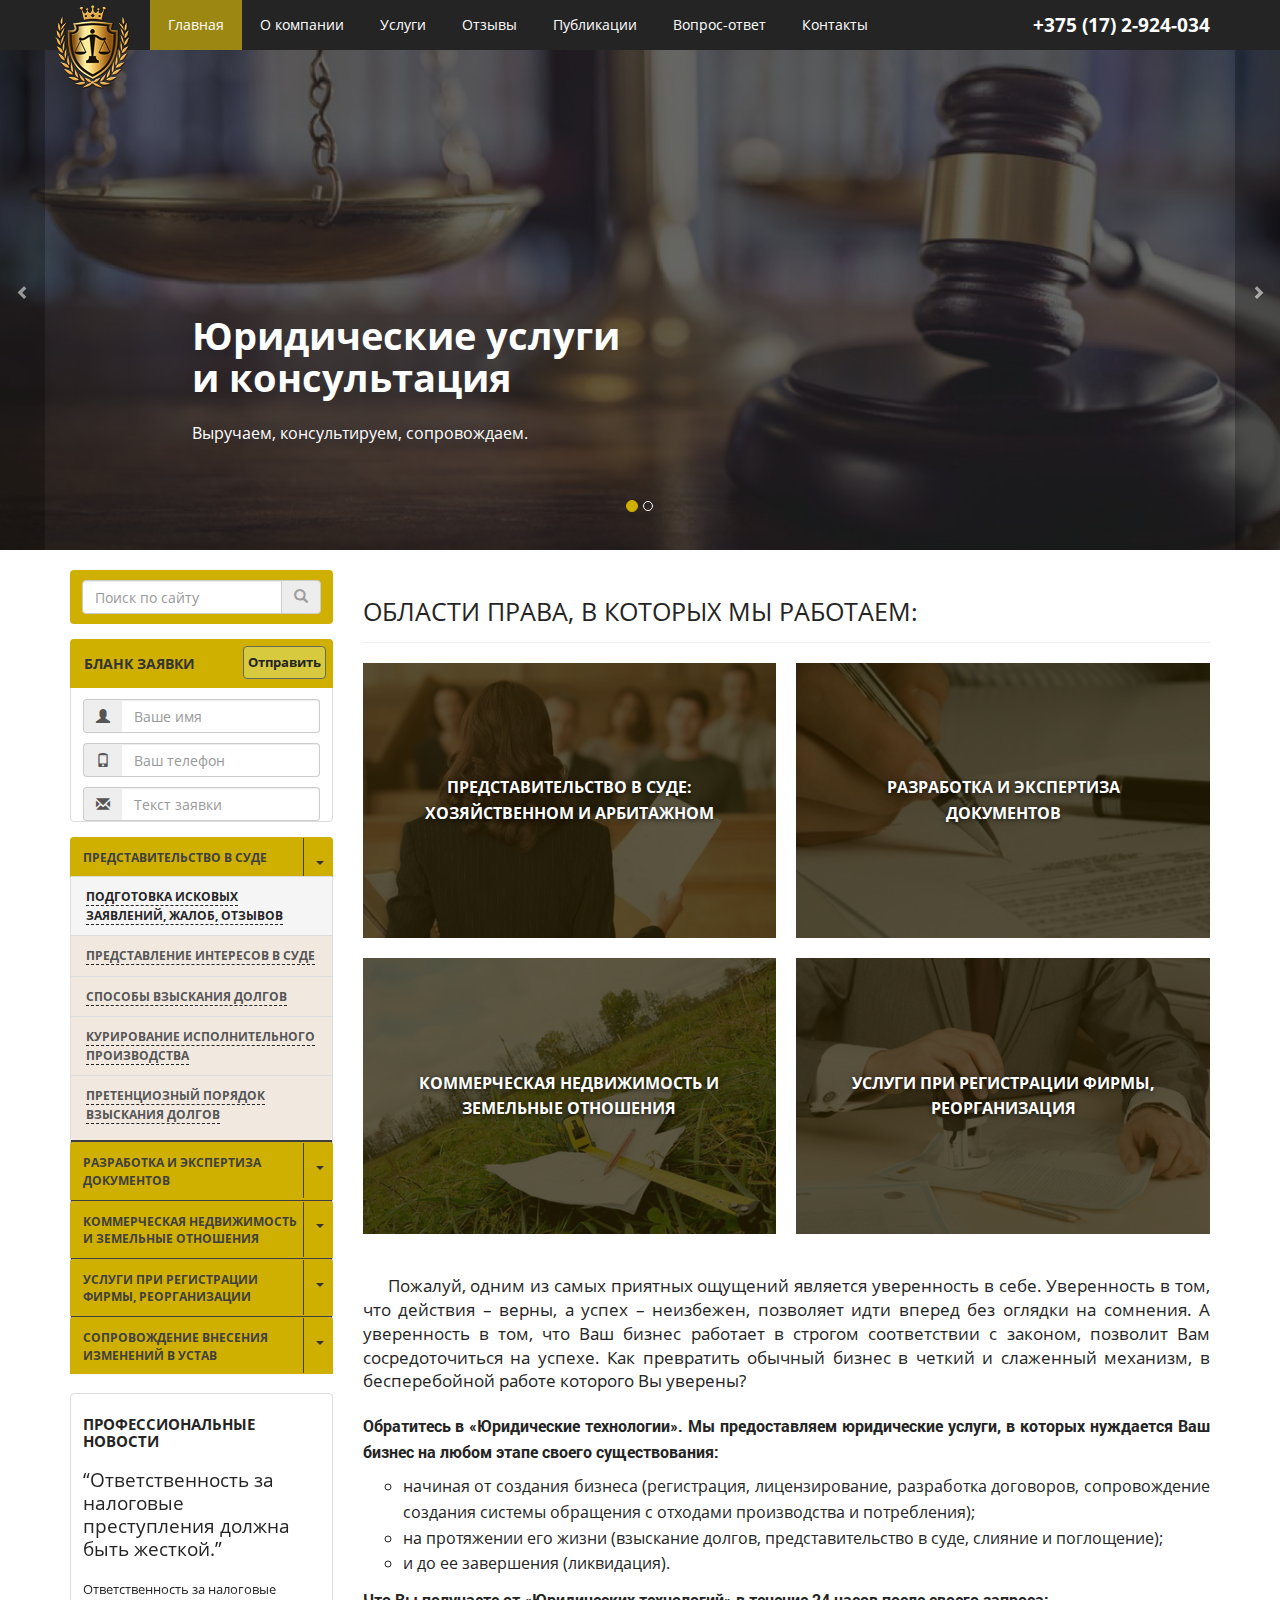
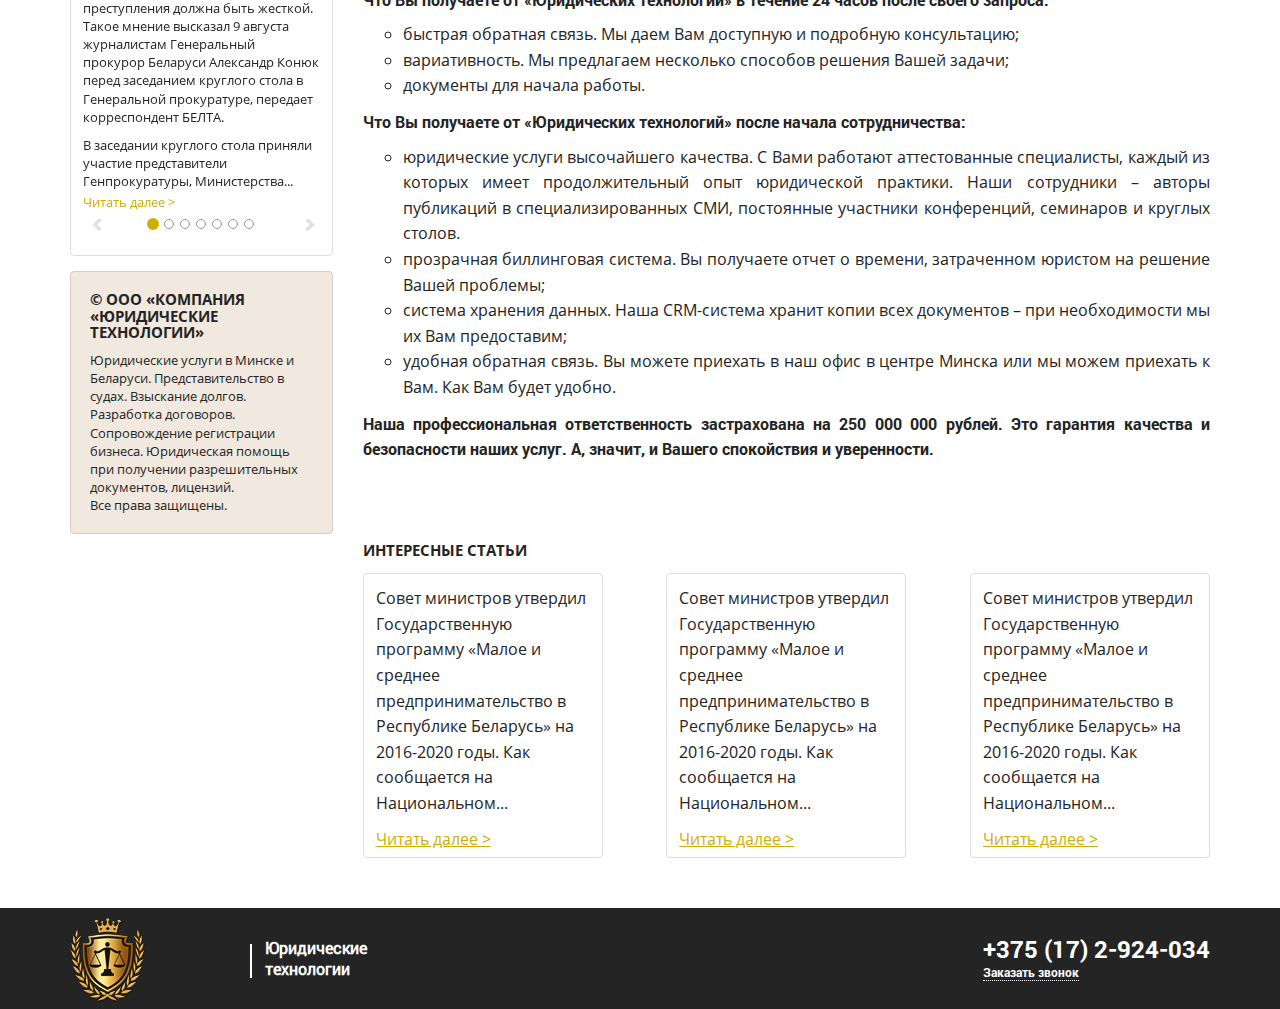
<file: index.html>
<!DOCTYPE html>
<!--[if lt IE 7 ]><html class="ie ie6" lang="en"> <![endif]-->
<!--[if IE 7 ]><html class="ie ie7" lang="en"> <![endif]-->
<!--[if IE 8 ]><html class="ie ie8" lang="en"> <![endif]-->
<!--[if (gte IE 9)|!(IE)]><!--><html lang="ru"> <!--<![endif]-->

<head>

	<meta charset="utf-8">

	<title>Юридические технологии</title>
	<meta name="description" content="">
 	<link rel="stylesheet" href="libs/bootstrap/css/bootstrap.css" />
	<link rel="stylesheet" href="libs/bootstrap/css/bootstrap_skin.css" />
	<noscript><link rel="stylesheet" href="compiled.min.css"></noscript>

	<meta http-equiv="X-UA-Compatible" content="IE=edge">
	<meta name="viewport" content="width=device-width, initial-scale=1, maximum-scale=1">

	<link rel="shortcut icon" href="img/favicon/favicon.ico" type="image/x-icon">

</head>

<body>
	<header class="main_head">
		
		<nav class="navbar navbar-inverse">
			<div class="container">
				<div class="navbar-header">
					<button type="button" class="navbar-toggle collapsed" data-toggle="collapse" data-target="#bs-example-navbar-collapse-2">
						<span class="sr-only">Toggle navigation</span>
						<span class="icon-bar"></span>
						<span class="icon-bar"></span>
						<span class="icon-bar"></span>
					</button>
					<a class="navbar-brand" href="index.html"><img src="img/logo1.png" alt="Brand"></a>
				</div>

				<div class="collapse navbar-collapse" id="bs-example-navbar-collapse-2">
					<ul class="nav navbar-nav">
						<li class="active"><a href="#">Главная</a></li>
						<li><a href="index2.html">О компании</a></li>						
						<li><a href="#">Услуги</a></li>
						<li><a href="#">Отзывы</a></li>
						<li><a href="#">Публикации</a></li>
						<li><a href="#">Вопрос-ответ</a></li>
						<li><a href="#">Контакты</a></li>
					</ul>
					<div class="nav navbar-nav navbar-right">
						<div class="lead phone_top">+375 (17) 2-924-034</div>
					</div>
				</div>
			</div>
		</nav>

	</header>

	<section class="s_slider">
		
		<div id="myCarousel" class="carousel slide" data-ride="carousel">
			<!-- Indicators -->
			<ol class="carousel-indicators">
				<li data-target="#myCarousel" data-slide-to="0" class="active"></li>
				<li data-target="#myCarousel" data-slide-to="1"></li>
			</ol>
			<div class="carousel-inner" role="listbox">
				<div class="item active">
					<div class="overlay"></div>
					<div class="slide_img" style="background-image:url(img/slide_2.jpg)"></div>
					<div class="container">
						<div class="carousel-caption">
							<div class="h1">Юридические услуги<br>  и консультация</div>
							<p>Выручаем, консультируем, сопровождаем.</p>							
						</div>
					</div>
				</div>
				<div class="item">
					<div class="overlay"></div>
					<div class="slide_img" style="background-image:url(img/slide_1.jpg)"></div>
					<div class="container">
						<div class="carousel-caption">
							<div class="h1">Юридические услуги <br>и  консультация</div>
							<p>Мы беспокоимся о Вашем спокойствии.</p>							
						</div>
					</div>
				</div>		
			</div>
			<a class="left carousel-control" href="#myCarousel" role="button" data-slide="prev">
				<span class="glyphicon glyphicon-chevron-left" aria-hidden="true"></span>
				<span class="sr-only">Previous</span>
			</a>
			<a class="right carousel-control" href="#myCarousel" role="button" data-slide="next">
				<span class="glyphicon glyphicon-chevron-right" aria-hidden="true"></span>
				<span class="sr-only">Next</span>
			</a>
		</div>

	</section>

	<section class="s_main">
		
		<div class="container">
			<div class="row">
				
				<div class="col-sm-8 col-sm-push-4 col-lg-9 col-lg-push-3">
					
					<div class="content">

						<h1>Области права, в которых мы работаем: </h1>

						<div class="tills">
							
							<div class="row">

								<div class="col-sm-6 till_item">
									<div class="tt">
										<a href="#" class="tr">
											<img src="img/till_1.jpg" alt="Alt">
											<span class="till_content">
												<span class="tc">
													<span class="till_txt">Представительство в суде: хозяйственном и арбитажном</span>
												</span>
											</span>
										</a>
									</div>
								</div>

								<div class="col-sm-6 till_item">
									<div class="tt">
										<a href="#" class="tr">
											<img src="img/till_2.jpg" alt="Alt">
											<span class="till_content">
												<span class="tc">
													<span class="till_txt">Разработка и экспертиза документов</span>
												</span>
											</span>
										</a>
									</div>
								</div>

								<div class="col-sm-6 till_item">
									<div class="tt">
										<a href="#" class="tr">
											<img src="img/till_3.jpg" alt="Alt">
											<span class="till_content">
												<span class="tc">
													<span class="till_txt">Коммерческая недвижимость и земельные отношения</span>
												</span>
											</span>
										</a>
									</div>
								</div>

								<div class="col-sm-6 till_item">
									<div class="tt">
										<a href="#" class="tr">
											<img src="img/till_4.jpg" alt="Alt">
											<span class="till_content">
												<span class="tc">
													<span class="till_txt">Услуги при регистрации фирмы, реорганизация</span>
												</span>
											</span>
										</a>
									</div>
								</div>
							</div>
						</div>

						<div class="bens"><div class="row"></div></div>	

						<article>							
							<div class="row">							
								<div class="col-md-12">									
									<p class="lead">Пожалуй, одним из самых приятных ощущений является уверенность в себе. Уверенность в том, что действия – верны, а успех – неизбежен, позволяет идти вперед без оглядки на сомнения. А уверенность в том, что Ваш бизнес работает в строгом соответствии с законом, позволит Вам сосредоточиться на успехе. Как превратить обычный бизнес в четкий и слаженный механизм, в бесперебойной работе которого Вы уверены?</p>									
									<p>Обратитесь в «Юридические технологии». Мы предоставляем юридические услуги, в которых нуждается Ваш бизнес на любом этапе своего существования:</p>

									<ul>
										<li>начиная от создания бизнеса (регистрация, лицензирование, разработка договоров, сопровождение создания системы обращения с отходами производства и потребления);</li>
										<li>на протяжении его жизни (взыскание долгов,  представительство в суде, слияние и поглощение);</li>
										<li>и до ее завершения (ликвидация).</li>									
									</ul>
									
									<p>Что Вы получаете от «Юридических технологий» в течение 24 часов после своего запроса:</p>
									<ul>
										<li>быстрая обратная связь. Мы даем Вам доступную и подробную консультацию;</li>
										<li>вариативность. Мы предлагаем несколько способов решения Вашей задачи;</li>
										<li>документы для начала работы.</li>									
									</ul>

									<p>Что Вы получаете от «Юридических технологий» после начала сотрудничества:</p>
									<ul>
										<li>юридические услуги высочайшего качества. С Вами работают аттестованные специалисты, каждый из которых имеет продолжительный опыт юридической практики. Наши сотрудники – авторы публикаций в специализированных СМИ, постоянные участники конференций, семинаров и круглых столов.</li>
										<li>прозрачная биллинговая система. Вы получаете отчет о времени, затраченном юристом на решение Вашей проблемы;</li>
										<li>система хранения данных. Наша CRM-система хранит копии всех документов – при необходимости мы их Вам предоставим;</li>
										<li>удобная обратная связь. Вы можете приехать в наш офис в центре Минска или мы можем приехать к Вам. Как Вам будет удобно.</li>
									</ul>


									<p>Наша профессиональная ответственность застрахована на 250 000 000 рублей. Это гарантия качества и безопасности наших услуг. А, значит, и Вашего спокойствия и уверенности.</p>

								

								</div>

							</div>

						</article>

						<div class="witget_news">
							
							<h4>Интересные статьи</h4>
							
							<div class="row">

								<ul>

									<li class="col-md-4 wn_item">

										<div class="panel panel-default">
											<div class="panel-body">
												<p>Совет министров утвердил Государственную программу «Малое и среднее предпринимательство в Республике Беларусь» на 2016-2020 годы. Как сообщается на Национальном...</p>
												<a class="more" href="#">Читать далее ></a>
											</div>
										</div>

									</li>

									<li class="col-md-4 wn_item">

										<div class="panel panel-default">
											<div class="panel-body">
												<p>Совет министров утвердил Государственную программу «Малое и среднее предпринимательство в Республике Беларусь» на 2016-2020 годы. Как сообщается на Национальном...</p>
												<a class="more" href="#">Читать далее ></a>
											</div>
										</div>

									</li>

									<li class="col-md-4 wn_item">

										<div class="panel panel-default">
											<div class="panel-body">
												<p>Совет министров утвердил Государственную программу «Малое и среднее предпринимательство в Республике Беларусь» на 2016-2020 годы. Как сообщается на Национальном...</p>
												<a class="more" href="#">Читать далее ></a>
											</div>
										</div>

									</li>

								</ul>
								
							</div>

						</div>

					</div>

				</div>

				<div class="col-sm-4 col-sm-pull-8 col-lg-3 col-lg-pull-9">
					<aside class="left_side">
						
						<form class="box box_search">
							
							<div class="panel panel-default">
								<div class="panel-heading">

									<div class="form-group">
										<div class="input-group">
											<input class="form-control" type="text" placeholder="Поиск по сайту" required>
											<span class="input-group-btn">
												<button class="btn btn-default" type="submit"><i class="glyphicon glyphicon-search"></i></button>
											</span>
										</div>
									</div>

								</div>
							</div>

						</form>

						<form class="box box_back">
							
							<div class="panel panel-default">
								<div class="panel-heading clearfix">
									<h4>Бланк заявки</h4>
									<button class="btn btn-warning">Отправить</button>
								</div>
								<div class="panel-body">

									<div class="form-group">
										<div class="input-group">
											<span class="input-group-addon"><i class="glyphicon glyphicon-user"></i></span>
											<input class="form-control" type="text" placeholder="Ваше имя" required>
										</div>
										<div class="input-group">
											<span class="input-group-addon"><i class="glyphicon glyphicon-phone"></i></span>
											<input class="form-control" type="text" placeholder="Ваш телефон" required>
										</div>
										<div class="input-group">
											<span class="input-group-addon"><i class="glyphicon glyphicon-envelope"></i></span>
											<input class="form-control" type="text" placeholder="Текст заявки" required>
										</div>

									</div>
								</div>

							</div>

						</form>

						<div class="box box_mnu">							
							<div class="panel-group" id="accordion2" role="tablist" aria-multiselectable="true">
								
								<div class="panel panel-default">
									<div class="panel-heading" role="tab" id="headingOne">
										<h4 class="panel-title">
											<a class="" data-toggle="collapse" data-parent="#accordion2" href="#collapseOne" aria-expanded="true" aria-controls="collapseOne">
												Представительство в суде
												<span class="btn btn-default dropdown-toggle">
													<span class="caret"></span>
												</span>
											</a>
										</h4>
									</div>
									<div aria-expanded="true" id="collapseOne" class="panel-collapse collapse in" role="tabpanel" aria-labelledby="headingOne">
										<div class="list-group">
											<a href="#" class="list-group-item active">
												<span>Подготовка исковых заявлений, жалоб, отзывов</span>
											</a>
											<a href="#" class="list-group-item">
												<span>Представление интересов в суде</span>
											</a>
											<a href="#" class="list-group-item">
												<span>Способы взыскания долгов</span>
											</a>
											<a href="#" class="list-group-item">
												<span>курирование исполнительного производства</span>
											</a>
											<a href="#" class="list-group-item">
												<span>Претенциозный порядок взыскания долгов</span>
											</a>
										</div>
									</div>
								</div>
								<div class="panel panel-default">
									<div class="panel-heading" role="tab" id="headingTwo">
										<h4 class="panel-title">
											<a class="collapsed" data-toggle="collapse" data-parent="#accordion2" href="#collapseTwo" aria-expanded="false" aria-controls="collapseTwo">
												Разработка и экспертиза документов
												<span class="btn btn-default dropdown-toggle">
													<span class="caret"></span>
												</span>
											</a>
										</h4>
									</div>

									<div aria-expanded="true" id="collapseTwo" class="panel-collapse collapse" role="tabpanel" aria-labelledby="headingTwo">
										<div class="list-group">
											<a href="#" class="list-group-item">
												<span>разработка договоров</span>
											</a>
											<a href="#" class="list-group-item">
												<span>рецензия документов</span>
											</a>
											<a href="#" class="list-group-item">
												<span>консультации по заключению и исполнению договоров</span>
											</a>											
										</div>
									</div>
								</div>

								<div class="panel panel-default">
									<div class="panel-heading" role="tab" id="headingThree">
										<h4 class="panel-title">
											<a class="collapsed" data-toggle="collapse" data-parent="#accordion2" href="#collapseThree" aria-expanded="false" aria-controls="collapseThree">
												Коммерческая недвижимость и земельные отношения
												<span class="btn btn-default dropdown-toggle">
													<span class="caret"></span>
												</span>
											</a>
										</h4>
									</div>
									<div aria-expanded="true" id="collapseThree" class="panel-collapse collapse" role="tabpanel" aria-labelledby="headingThree">
										<div class="list-group">
											<a href="#" class="list-group-item">
												<span>разработка договоров строительного подряда</span>
											</a>
											<a href="#" class="list-group-item">
												<span>консультации арендаторов и арендодателей</span>
											</a>
											<a href="#" class="list-group-item">
												<span>договор аренды</span>
											</a>
											<a href="#" class="list-group-item">
												<span>сопровождение инвестиционных проектов</span>
											</a>											
										</div>
									</div>
								</div>

								<div class="panel panel-default">
									<div class="panel-heading" role="tab" id="headingFour">
										<h4 class="panel-title">
											<a class="collapsed" data-toggle="collapse" data-parent="#accordion2" href="#collapseFour" aria-expanded="false" aria-controls="collapseFour">
												Услуги при регистрации фирмы, реорганизации
												<span class="btn btn-default dropdown-toggle">
													<span class="caret"></span>
												</span>
											</a>
										</h4>
									</div>
									<div aria-expanded="true" id="collapseFour" class="panel-collapse collapse" role="tabpanel" aria-labelledby="headingFour">
										<div class="list-group">
											<a href="#" class="list-group-item">
												<span>сопровождение регистрации фирмы</span>
											</a>
											<a href="#" class="list-group-item">
												<span>реорганизация предприятия: сопровождение и консультация</span>
											</a>
											<a href="#" class="list-group-item">
												<span>ликвидация юридических лиц и предприятий</span>
											</a>																						
										</div>
									</div>
								</div>								

								<div class="panel panel-default">
									<div class="panel-heading" role="tab" id="headingSix">
										<h4 class="panel-title">
											<a class="collapsed" data-toggle="collapse" data-parent="#accordion2" href="#collapseSix" aria-expanded="false" aria-controls="collapseSix">
												Сопровождение внесения изменений в устав
												<span class="btn btn-default dropdown-toggle">
													<span class="caret"></span>
												</span>
											</a>
										</h4>
									</div>
									<div aria-expanded="true" id="collapseSix" class="panel-collapse collapse" role="tabpanel" aria-labelledby="headingSix">
										<div class="list-group">
											<a href="#" class="list-group-item">
												<span>продажа (покупка) готового бизнеса</span>
											</a>
											<a href="#" class="list-group-item">
												<span>продажа доли в уставном фонде</span>
											</a>
											<a href="#" class="list-group-item">
												<span>изменение размера уставного фонда</span>
											</a>
											<a href="#" class="list-group-item">
												<span>изменение состава участников, наименования организации</span>
											</a>																						
										</div>
									</div>
								</div>

							</div>

						</div>

						<div class="box box_articles">
							
							<div class="panel panel-default">
								<div class="panel-body">

									<h4>Профессиональные новости</h4>

									<div id="asideCarousel" class="carousel slide carousel-fade aside_carousel" data-ride="carousel">
										
										<div class="carousel-inner" role="listbox">

											<div class="item active">
												<div class="aside_carousel_cont">
													
													<h4 class="lead">“Ответственность за налоговые преступления должна быть жесткой.”</h4>
													<div class="aside_car_ontainer">
														<p>Ответственность за налоговые преступления должна быть жесткой. Такое мнение высказал 9 августа журналистам Генеральный прокурор Беларуси Александр Конюк перед заседанием круглого стола в Генеральной прокуратуре, передает корреспондент БЕЛТА.</p>
														<p>В заседании круглого стола приняли участие представители Генпрокуратуры, Министерства...</p>
													</div>
													<a href="#" class="more">Читать далее ></a>

												</div>
											</div>

											<div class="item">
												<div class="aside_carousel_cont">
													
													<h4 class="lead">“Нацбанк снижает норму обязательной продажи валютной выручки”</h4>
													<div class="aside_car_ontainer">
														<p>С 1 сентября 2016 г. для белорусских предприятий-экспортеров снизится размер обязательной продажи иностранной валюты с 30 до 20 % от суммы выручки в инвалюте.</p>
														<p>"Данная мера позволит активизировать инвестиционную и деловую активность субъектов хозяйствования Республики Беларусь, станет дополнительным...</p>
													</div>
													<a href="#" class="more">Читать далее ></a>

												</div>
											</div>

											<div class="item">
												<div class="aside_carousel_cont">
													
													<h4 class="lead">“Привлечения к уголовной ответственности за неуплату налогов”</h4>
													<div class="aside_car_ontainer">
														<p>В Беларуси планируется увеличить минимальный размер ущерба, необходимый для привлечения к уголовной ответственности за уклонение от уплаты налогов, заявил в пресс-центре БЕЛТА заместитель председателя Комитета государственного контроля  Игорь Маршалов.</p>
														<p>В настоящее время преступлением является...</p>
													</div>
													<a href="#" class="more">Читать далее ></a>

												</div>
											</div>

											<div class="item">
												<div class="aside_carousel_cont">
													
													<h4 class="lead">“Определен порядок формирования и финансирования госпрограмм.”</h4>
													<div class="aside_car_ontainer">
														<p>Указ Президента Республики Беларусь № 289 «О порядке формирования, финансирования, выполнения и оценки эффективности реализации государственных программ» принят 25 июля 2016 г.</p>
														<p>Указ предусматривает создание постоянной межведомственной комиссии по государственным программам...</p>
													</div>
													<a href="#" class="more">Читать далее ></a>

												</div>
											</div>

											<div class="item">
												<div class="aside_carousel_cont">
													
													<h4 class="lead">“Установлен порядок реализации проектов государственно-частного партнерства”</h4>
													<div class="aside_car_ontainer">
														<p>Положением о порядке подготовки, рассмотрения и оценки предложений о реализации проектов государственно-частного партнерства определено, что подготовка государственным и частным инициаторами предложения о реализации проекта состоит из разработки его концепции...</p>
														
													</div>
													<a href="#" class="more">Читать далее ></a>

												</div>
											</div>

											<div class="item">
												<div class="aside_carousel_cont">
													
													<h4 class="lead">“Агентство по управлению активами создается в Беларуси”</h4>
													<div class="aside_car_ontainer">
														<p>Агентство по управлению активами создается в Беларуси. Соответствующий Указ "О создании и деятельности открытого акционерного общества "Агентство по управлению активами" подписал глава государства Александр Лукашенко.</p>
														<p>Данный указ позволяет передавать проблемную задолженность банков по кредитам устойчиво неплатежеспособных...</p>
													</div>
													<a href="#" class="more">Читать далее ></a>

												</div>
											</div>

											<div class="item">
												<div class="aside_carousel_cont">
													
													<h4 class="lead">“Уточнен порядок уплаты нотариальных тарифов”</h4>
													<div class="aside_car_ontainer">
														<p>В целях обеспечения приведения в соответствие с Законом Республики Беларусь от 5 января 2016 года «О внесении изменений и дополнений в некоторые законы Республики Беларусь по вопросам нотариальной деятельности» постановлением Правительства от 29 июня 2016 г. № 508 внесены изменения:</p>
														<p>Установлено, что при совершении...</p>
													</div>
													<a href="#" class="more">Читать далее ></a>

												</div>
											</div>

										</div>

										<!-- Indicators -->
										<ol class="carousel-indicators">
											<li data-target="#asideCarousel" data-slide-to="0" class="active"></li>
											<li data-target="#asideCarousel" data-slide-to="1"></li>
											<li data-target="#asideCarousel" data-slide-to="2"></li>
											<li data-target="#asideCarousel" data-slide-to="3"></li>
											<li data-target="#asideCarousel" data-slide-to="4"></li>
											<li data-target="#asideCarousel" data-slide-to="5"></li>
											<li data-target="#asideCarousel" data-slide-to="6"></li>
										</ol>
										
										<div class="car_controls">
											<a class="left carousel-control" href="#asideCarousel" role="button" data-slide="prev">
												<span class="glyphicon glyphicon-chevron-left" aria-hidden="true"></span>
												<span class="sr-only">Previous</span>
											</a>
											<a class="right carousel-control" href="#asideCarousel" role="button" data-slide="next">
												<span class="glyphicon glyphicon-chevron-right" aria-hidden="true"></span>
												<span class="sr-only">Next</span>
											</a>
										</div>
										
									</div>

								</div>
							</div>

						</div>

						<div class="box">
							<div class="well">
								<h4>© ООО «Компания<br> «Юридические<br> технологии»  </h4>
								<p>Юридические услуги в Минске и Беларуси. Представительство в судах. Взыскание долгов. Разработка договоров. Сопровождение регистрации бизнеса. Юридическая помощь при получении разрешительных документов, лицензий. <br> Все права защищены.</p>						
							</div>
						</div>

					</aside>
				</div>

			</div>
		</div>

	</section>

	<footer class="main_footer">
		
		<div class="container">
			
			<div class="row">
				<div class="col-md-2 col-sm-6 col-xs-6">

					<div class="logo_wrap">
						<img src="img/logo1.png" alt="Logo">
					</div>

				</div>
				<div class="col-md-4 col-sm-6 col-xs-6">

					<strong>Юридические<br>технологии</strong>

				</div>
				<div class="col-md-6 col-sm-6 col-xs-6">

					<div class="lead footer_phone">
						+375 (17) 2-924-034 <br>
						<a href="#" class="callback" data-toggle="modal" data-target="#myModal">Заказать звонок</a>
					</div>

				</div>
				
			</div>

		</div>

	</footer>
		
		<div class="modals">
			
			<div class="modal fade" id="myModal">
				<div class="modal-dialog">

					<form class="modal-content">
						<div class="modal-header">
							<button type="button" class="close" data-dismiss="modal" aria-label="Close"><span aria-hidden="true">&times;</span></button>
							<h4 class="modal-title">Заказать звонок</h4>
						</div>
						<div class="modal-body">
							
							<div class="form-group">
								<label class="control-label" for="inputName">Ваше имя:</label>
								<input class="form-control" id="inputName" type="text">
							</div>

							<div class="form-group">
								<label class="control-label" for="inputPhone">Ваш телефон:</label>
								<input class="form-control" id="inputPhone" type="text">
							</div>

						</div>
						<div class="modal-footer">
							<button type="submit" class="btn btn-warning">Заказать</button>
						</div>
					</form><!-- /.modal-content -->

				</div><!-- /.modal-dialog -->
			</div><!-- /.modal -->

		</div>
	

	<!--[if lt IE 9]>
	<script src="libs/html5shiv/es5-shim.min.js"></script>
	<script src="libs/html5shiv/html5shiv.min.js"></script>
	<script src="libs/html5shiv/html5shiv-printshiv.min.js"></script>
	<script src="libs/respond/respond.min.js"></script>
	<![endif]-->

	<!-- Load CSS -->
	<script>
		function loadCSS(hf) {
			var ms=document.createElement("link");ms.rel="stylesheet";
			ms.href=hf;document.getElementsByTagName("head")[0].appendChild(ms);
		}
		// loadCSS("libs/animate/animate.css"); //Load Libs CSS: Animate CSS
		loadCSS("fonts.css"); 
		loadCSS("header.css");              //Header Styles (compress & paste to header after release)
		loadCSS("main.css");                //User Styles: Main
		loadCSS("media.css");               //User Styles: Media
	</script>

	<!-- Load CSS compiled without Bootstrap & Header styles (after release) -->
	<script>var ms=document.createElement("link");ms.rel="stylesheet";
		// ms.href="compiled.min.css";document.getElementsByTagName("head")[0].appendChild(ms);
	</script>

	<!-- Load Scripts -->
	<script>var scr = {"scripts":[
		{"src" : "libs/modernizr/modernizr.js", "async" : false},
		{"src" : "libs/jquery/jquery-1.11.2.min.js", "async" : false},
		{"src" : "libs/bootstrap/js/bootstrap.min.js", "async" : false},
		{"src" : "libs/plugins-scroll/plugins-scroll.js", "async" : false},
		{"src" : "js/common.js", "async" : false}
		]};!function(t,n,r){"use strict";var c=function(t){if("[object Array]"!==Object.prototype.toString.call(t))return!1;for(var r=0;r<t.length;r++){var c=n.createElement("script"),e=t[r];c.src=e.src,c.async=e.async,n.body.appendChild(c)}return!0};t.addEventListener?t.addEventListener("load",function(){c(r.scripts);},!1):t.attachEvent?t.attachEvent("onload",function(){c(r.scripts)}):t.onload=function(){c(r.scripts)}}(window,document,scr);
	</script>

</body>
</html>
</file>
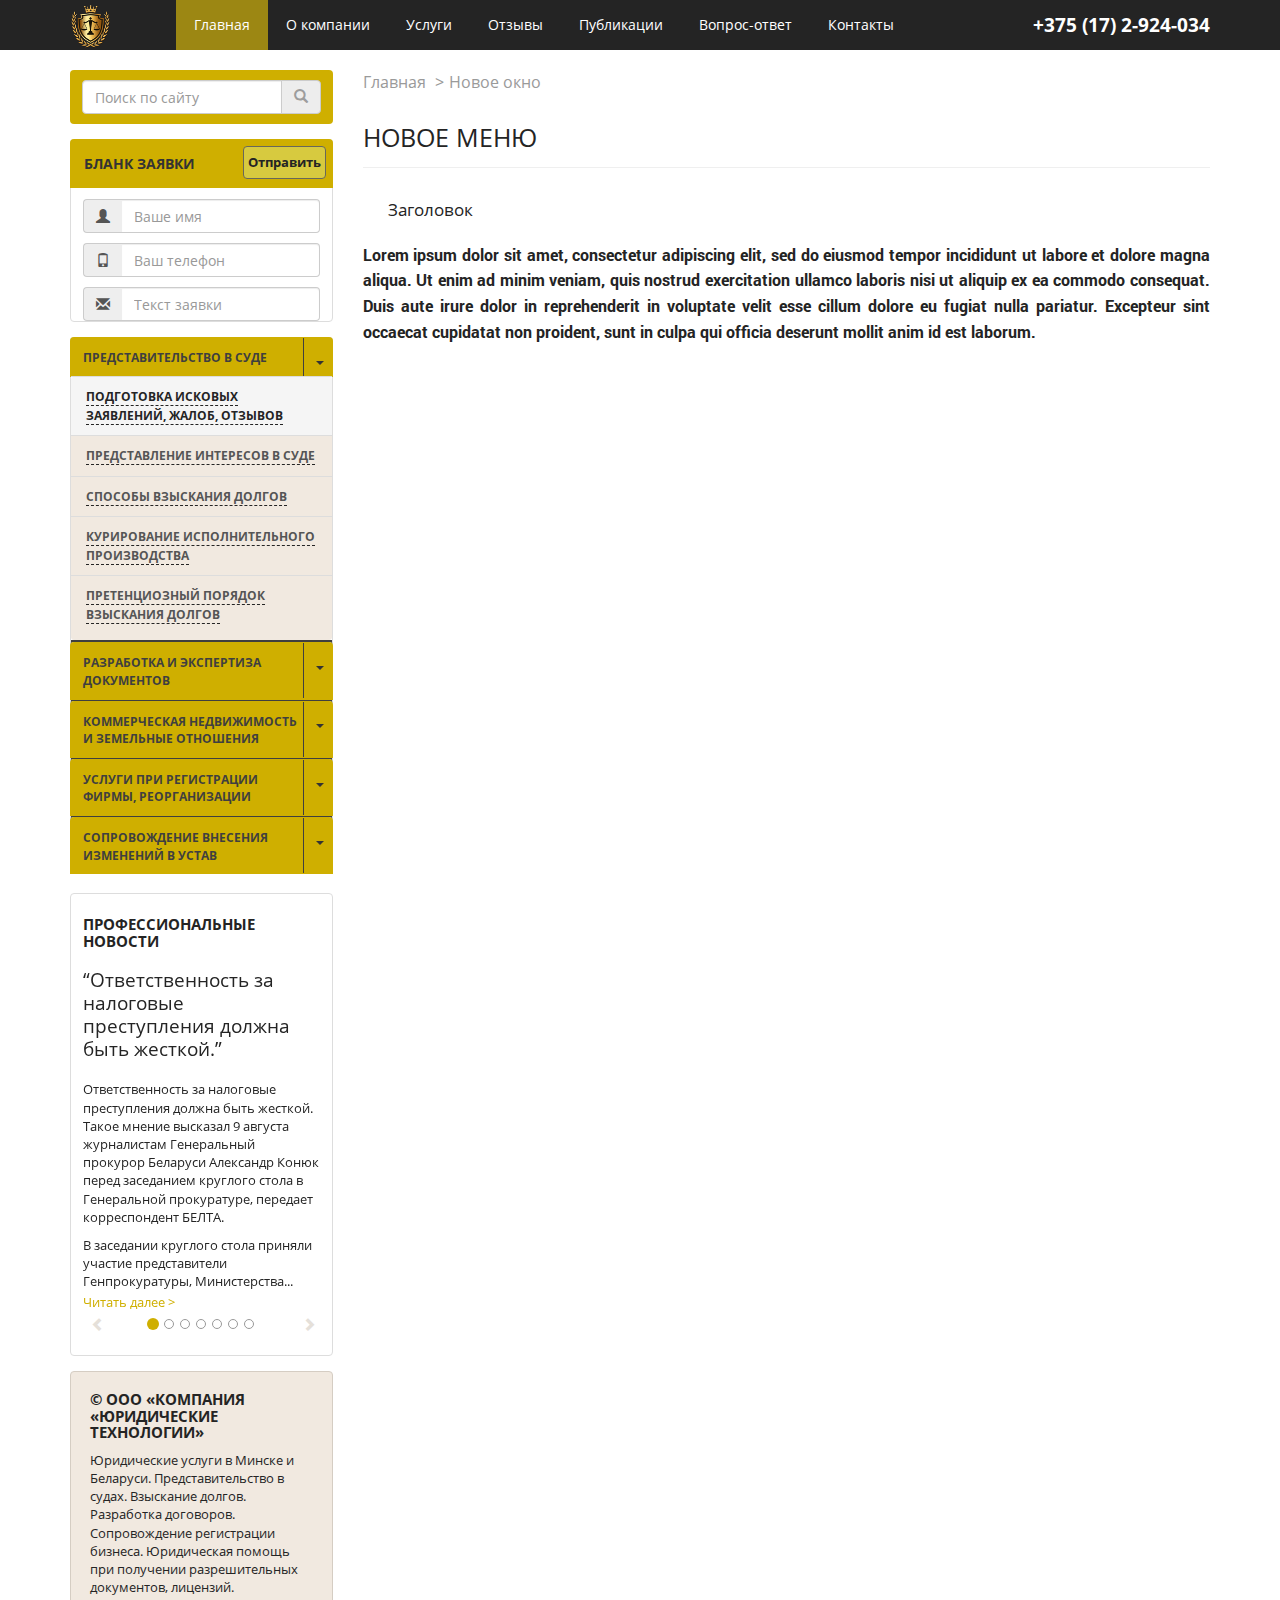
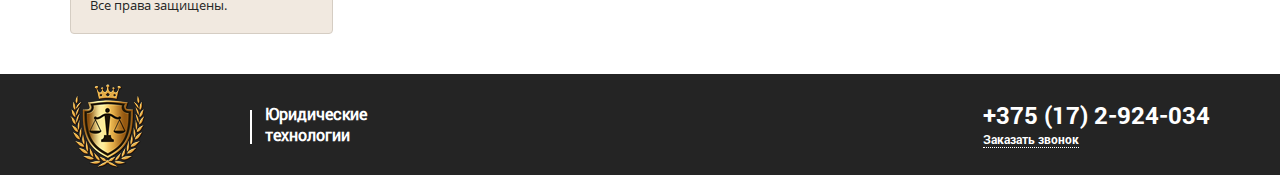
<file: index2.html>
<!DOCTYPE html>
<!--[if lt IE 7 ]><html class="ie ie6" lang="en"> <![endif]-->
<!--[if IE 7 ]><html class="ie ie7" lang="en"> <![endif]-->
<!--[if IE 8 ]><html class="ie ie8" lang="en"> <![endif]-->
<!--[if (gte IE 9)|!(IE)]><!--><html lang="ru"> <!--<![endif]-->

<head>

	<meta charset="utf-8">

	<title>Юридические технологии</title>
	<meta name="description" content="">
 	<link rel="stylesheet" href="libs/bootstrap/css/bootstrap.css" />
	<link rel="stylesheet" href="libs/bootstrap/css/bootstrap_skin.css" />
	<noscript><link rel="stylesheet" href="compiled.min.css"></noscript>

	<meta http-equiv="X-UA-Compatible" content="IE=edge">
	<meta name="viewport" content="width=device-width, initial-scale=1, maximum-scale=1">

	<link rel="shortcut icon" href="img/favicon/favicon.ico" type="image/x-icon">

</head>

<body class="isnohome">
	<header class="main_head">
		
		<nav class="navbar navbar-inverse">
			<div class="container">
				<div class="navbar-header">
					<button type="button" class="navbar-toggle collapsed" data-toggle="collapse" data-target="#bs-example-navbar-collapse-2">
						<span class="sr-only">Toggle navigation</span>
						<span class="icon-bar"></span>
						<span class="icon-bar"></span>
						<span class="icon-bar"></span>
					</button>
					<a class="navbar-brand" href="index.html"><img src="img/logo1.png" alt="Brand"></a>
				</div>

				<div class="collapse navbar-collapse" id="bs-example-navbar-collapse-2">
					<ul class="nav navbar-nav">
						<li class="active"><a href="#">Главная</a></li>
						<li><a href="index2.html">О компании</a></li>						
						<li><a href="#">Услуги</a></li>
						<li><a href="#">Отзывы</a></li>
						<li><a href="#">Публикации</a></li>
						<li><a href="#">Вопрос-ответ</a></li>
						<li><a href="#">Контакты</a></li>
					</ul>
					<div class="nav navbar-nav navbar-right">
						<div class="lead phone_top">+375 (17) 2-924-034</div>
					</div>
				</div>
			</div>
		</nav>

	</header>

	

	<section class="s_main">
		
		<div class="container">
			<div class="row">
				
				<div class="col-sm-8 col-sm-push-4 col-lg-9 col-lg-push-3">
					
					<div class="content">
					<ul class="breadcrumb">
						<li><a href="#">Главная</a></li>
						<li><a href="#">Новое окно</a></li>						
					</ul>

						<h1>Новое меню</h1>

						<div class="bens"></div>
						<article>							
							<div class="row">							
								<div class="col-md-12">									
									<p class="lead">Заголовок</p>									
									<p>Lorem ipsum dolor sit amet, consectetur adipiscing elit, sed do eiusmod tempor incididunt ut labore et dolore magna aliqua. Ut enim ad minim veniam, quis nostrud exercitation ullamco laboris nisi ut aliquip ex ea commodo consequat. Duis aute irure dolor in reprehenderit in voluptate velit esse cillum dolore eu fugiat nulla pariatur. Excepteur sint occaecat cupidatat non proident, sunt in culpa qui officia deserunt mollit anim id est laborum.</p>

								

								</div>

							</div>

						</article>

						

					</div>

				</div>

				<div class="col-sm-4 col-sm-pull-8 col-lg-3 col-lg-pull-9">
					<aside class="left_side">
						
						<form class="box box_search">
							
							<div class="panel panel-default">
								<div class="panel-heading">

									<div class="form-group">
										<div class="input-group">
											<input class="form-control" type="text" placeholder="Поиск по сайту" required>
											<span class="input-group-btn">
												<button class="btn btn-default" type="submit"><i class="glyphicon glyphicon-search"></i></button>
											</span>
										</div>
									</div>

								</div>
							</div>

						</form>

						<form class="box box_back">
							
							<div class="panel panel-default">
								<div class="panel-heading clearfix">
									<h4>Бланк заявки</h4>
									<button class="btn btn-warning">Отправить</button>
								</div>
								<div class="panel-body">

									<div class="form-group">
										<div class="input-group">
											<span class="input-group-addon"><i class="glyphicon glyphicon-user"></i></span>
											<input class="form-control" type="text" placeholder="Ваше имя" required>
										</div>
										<div class="input-group">
											<span class="input-group-addon"><i class="glyphicon glyphicon-phone"></i></span>
											<input class="form-control" type="text" placeholder="Ваш телефон" required>
										</div>
										<div class="input-group">
											<span class="input-group-addon"><i class="glyphicon glyphicon-envelope"></i></span>
											<input class="form-control" type="text" placeholder="Текст заявки" required>
										</div>

									</div>
								</div>

							</div>

						</form>

						<div class="box box_mnu">							
							<div class="panel-group" id="accordion2" role="tablist" aria-multiselectable="true">
								
								<div class="panel panel-default">
									<div class="panel-heading" role="tab" id="headingOne">
										<h4 class="panel-title">
											<a class="" data-toggle="collapse" data-parent="#accordion2" href="#collapseOne" aria-expanded="true" aria-controls="collapseOne">
												Представительство в суде
												<span class="btn btn-default dropdown-toggle">
													<span class="caret"></span>
												</span>
											</a>
										</h4>
									</div>
									<div aria-expanded="true" id="collapseOne" class="panel-collapse collapse in" role="tabpanel" aria-labelledby="headingOne">
										<div class="list-group">
											<a href="#" class="list-group-item active">
												<span>Подготовка исковых заявлений, жалоб, отзывов</span>
											</a>
											<a href="#" class="list-group-item">
												<span>Представление интересов в суде</span>
											</a>
											<a href="#" class="list-group-item">
												<span>Способы взыскания долгов</span>
											</a>
											<a href="#" class="list-group-item">
												<span>курирование исполнительного производства</span>
											</a>
											<a href="#" class="list-group-item">
												<span>Претенциозный порядок взыскания долгов</span>
											</a>
										</div>
									</div>
								</div>
								<div class="panel panel-default">
									<div class="panel-heading" role="tab" id="headingTwo">
										<h4 class="panel-title">
											<a class="collapsed" data-toggle="collapse" data-parent="#accordion2" href="#collapseTwo" aria-expanded="false" aria-controls="collapseTwo">
												Разработка и экспертиза документов
												<span class="btn btn-default dropdown-toggle">
													<span class="caret"></span>
												</span>
											</a>
										</h4>
									</div>

									<div aria-expanded="true" id="collapseTwo" class="panel-collapse collapse" role="tabpanel" aria-labelledby="headingTwo">
										<div class="list-group">
											<a href="#" class="list-group-item">
												<span>разработка договоров</span>
											</a>
											<a href="#" class="list-group-item">
												<span>рецензия документов</span>
											</a>
											<a href="#" class="list-group-item">
												<span>консультации по заключению и исполнению договоров</span>
											</a>											
										</div>
									</div>
								</div>

								<div class="panel panel-default">
									<div class="panel-heading" role="tab" id="headingThree">
										<h4 class="panel-title">
											<a class="collapsed" data-toggle="collapse" data-parent="#accordion2" href="#collapseThree" aria-expanded="false" aria-controls="collapseThree">
												Коммерческая недвижимость и земельные отношения
												<span class="btn btn-default dropdown-toggle">
													<span class="caret"></span>
												</span>
											</a>
										</h4>
									</div>
									<div aria-expanded="true" id="collapseThree" class="panel-collapse collapse" role="tabpanel" aria-labelledby="headingThree">
										<div class="list-group">
											<a href="#" class="list-group-item">
												<span>разработка договоров строительного подряда</span>
											</a>
											<a href="#" class="list-group-item">
												<span>консультации арендаторов и арендодателей</span>
											</a>
											<a href="#" class="list-group-item">
												<span>договор аренды</span>
											</a>
											<a href="#" class="list-group-item">
												<span>сопровождение инвестиционных проектов</span>
											</a>											
										</div>
									</div>
								</div>

								<div class="panel panel-default">
									<div class="panel-heading" role="tab" id="headingFour">
										<h4 class="panel-title">
											<a class="collapsed" data-toggle="collapse" data-parent="#accordion2" href="#collapseFour" aria-expanded="false" aria-controls="collapseFour">
												Услуги при регистрации фирмы, реорганизации
												<span class="btn btn-default dropdown-toggle">
													<span class="caret"></span>
												</span>
											</a>
										</h4>
									</div>
									<div aria-expanded="true" id="collapseFour" class="panel-collapse collapse" role="tabpanel" aria-labelledby="headingFour">
										<div class="list-group">
											<a href="#" class="list-group-item">
												<span>сопровождение регистрации фирмы</span>
											</a>
											<a href="#" class="list-group-item">
												<span>реорганизация предприятия: сопровождение и консультация</span>
											</a>
											<a href="#" class="list-group-item">
												<span>ликвидация юридических лиц и предприятий</span>
											</a>																						
										</div>
									</div>
								</div>								

								<div class="panel panel-default">
									<div class="panel-heading" role="tab" id="headingSix">
										<h4 class="panel-title">
											<a class="collapsed" data-toggle="collapse" data-parent="#accordion2" href="#collapseSix" aria-expanded="false" aria-controls="collapseSix">
												Сопровождение внесения изменений в устав
												<span class="btn btn-default dropdown-toggle">
													<span class="caret"></span>
												</span>
											</a>
										</h4>
									</div>
									<div aria-expanded="true" id="collapseSix" class="panel-collapse collapse" role="tabpanel" aria-labelledby="headingSix">
										<div class="list-group">
											<a href="#" class="list-group-item">
												<span>продажа (покупка) готового бизнеса</span>
											</a>
											<a href="#" class="list-group-item">
												<span>продажа доли в уставном фонде</span>
											</a>
											<a href="#" class="list-group-item">
												<span>изменение размера уставного фонда</span>
											</a>
											<a href="#" class="list-group-item">
												<span>изменение состава участников, наименования организации</span>
											</a>																						
										</div>
									</div>
								</div>

							</div>

						</div>

						<div class="box box_articles">
							
							<div class="panel panel-default">
								<div class="panel-body">

									<h4>Профессиональные новости</h4>

									<div id="asideCarousel" class="carousel slide carousel-fade aside_carousel" data-ride="carousel">
										
										<div class="carousel-inner" role="listbox">

											<div class="item active">
												<div class="aside_carousel_cont">
													
													<h4 class="lead">“Ответственность за налоговые преступления должна быть жесткой.”</h4>
													<div class="aside_car_ontainer">
														<p>Ответственность за налоговые преступления должна быть жесткой. Такое мнение высказал 9 августа журналистам Генеральный прокурор Беларуси Александр Конюк перед заседанием круглого стола в Генеральной прокуратуре, передает корреспондент БЕЛТА.</p>
														<p>В заседании круглого стола приняли участие представители Генпрокуратуры, Министерства...</p>
													</div>
													<a href="#" class="more">Читать далее ></a>

												</div>
											</div>

											<div class="item">
												<div class="aside_carousel_cont">
													
													<h4 class="lead">“Нацбанк снижает норму обязательной продажи валютной выручки”</h4>
													<div class="aside_car_ontainer">
														<p>С 1 сентября 2016 г. для белорусских предприятий-экспортеров снизится размер обязательной продажи иностранной валюты с 30 до 20 % от суммы выручки в инвалюте.</p>
														<p>"Данная мера позволит активизировать инвестиционную и деловую активность субъектов хозяйствования Республики Беларусь, станет дополнительным...</p>
													</div>
													<a href="#" class="more">Читать далее ></a>

												</div>
											</div>

											<div class="item">
												<div class="aside_carousel_cont">
													
													<h4 class="lead">“Привлечения к уголовной ответственности за неуплату налогов”</h4>
													<div class="aside_car_ontainer">
														<p>В Беларуси планируется увеличить минимальный размер ущерба, необходимый для привлечения к уголовной ответственности за уклонение от уплаты налогов, заявил в пресс-центре БЕЛТА заместитель председателя Комитета государственного контроля  Игорь Маршалов.</p>
														<p>В настоящее время преступлением является...</p>
													</div>
													<a href="#" class="more">Читать далее ></a>

												</div>
											</div>

											<div class="item">
												<div class="aside_carousel_cont">
													
													<h4 class="lead">“Определен порядок формирования и финансирования госпрограмм.”</h4>
													<div class="aside_car_ontainer">
														<p>Указ Президента Республики Беларусь № 289 «О порядке формирования, финансирования, выполнения и оценки эффективности реализации государственных программ» принят 25 июля 2016 г.</p>
														<p>Указ предусматривает создание постоянной межведомственной комиссии по государственным программам...</p>
													</div>
													<a href="#" class="more">Читать далее ></a>

												</div>
											</div>

											<div class="item">
												<div class="aside_carousel_cont">
													
													<h4 class="lead">“Установлен порядок реализации проектов государственно-частного партнерства”</h4>
													<div class="aside_car_ontainer">
														<p>Положением о порядке подготовки, рассмотрения и оценки предложений о реализации проектов государственно-частного партнерства определено, что подготовка государственным и частным инициаторами предложения о реализации проекта состоит из разработки его концепции...</p>
														
													</div>
													<a href="#" class="more">Читать далее ></a>

												</div>
											</div>

											<div class="item">
												<div class="aside_carousel_cont">
													
													<h4 class="lead">“Агентство по управлению активами создается в Беларуси”</h4>
													<div class="aside_car_ontainer">
														<p>Агентство по управлению активами создается в Беларуси. Соответствующий Указ "О создании и деятельности открытого акционерного общества "Агентство по управлению активами" подписал глава государства Александр Лукашенко.</p>
														<p>Данный указ позволяет передавать проблемную задолженность банков по кредитам устойчиво неплатежеспособных...</p>
													</div>
													<a href="#" class="more">Читать далее ></a>

												</div>
											</div>

											<div class="item">
												<div class="aside_carousel_cont">
													
													<h4 class="lead">“Уточнен порядок уплаты нотариальных тарифов”</h4>
													<div class="aside_car_ontainer">
														<p>В целях обеспечения приведения в соответствие с Законом Республики Беларусь от 5 января 2016 года «О внесении изменений и дополнений в некоторые законы Республики Беларусь по вопросам нотариальной деятельности» постановлением Правительства от 29 июня 2016 г. № 508 внесены изменения:</p>
														<p>Установлено, что при совершении...</p>
													</div>
													<a href="#" class="more">Читать далее ></a>

												</div>
											</div>

										</div>

										<!-- Indicators -->
										<ol class="carousel-indicators">
											<li data-target="#asideCarousel" data-slide-to="0" class="active"></li>
											<li data-target="#asideCarousel" data-slide-to="1"></li>
											<li data-target="#asideCarousel" data-slide-to="2"></li>
											<li data-target="#asideCarousel" data-slide-to="3"></li>
											<li data-target="#asideCarousel" data-slide-to="4"></li>
											<li data-target="#asideCarousel" data-slide-to="5"></li>
											<li data-target="#asideCarousel" data-slide-to="6"></li>
										</ol>
										
										<div class="car_controls">
											<a class="left carousel-control" href="#asideCarousel" role="button" data-slide="prev">
												<span class="glyphicon glyphicon-chevron-left" aria-hidden="true"></span>
												<span class="sr-only">Previous</span>
											</a>
											<a class="right carousel-control" href="#asideCarousel" role="button" data-slide="next">
												<span class="glyphicon glyphicon-chevron-right" aria-hidden="true"></span>
												<span class="sr-only">Next</span>
											</a>
										</div>
										
									</div>

								</div>
							</div>

						</div>

						<div class="box">
							<div class="well">
								<h4>© ООО «Компания<br> «Юридические<br> технологии»  </h4>
								<p>Юридические услуги в Минске и Беларуси. Представительство в судах. Взыскание долгов. Разработка договоров. Сопровождение регистрации бизнеса. Юридическая помощь при получении разрешительных документов, лицензий. <br> Все права защищены.</p>						
							</div>
						</div>

					</aside>
				</div>

			</div>
		</div>

	</section>

	<footer class="main_footer">
		
		<div class="container">
			
			<div class="row">
				<div class="col-md-2 col-sm-6 col-xs-6">

					<div class="logo_wrap">
						<img src="img/logo1.png" alt="Logo">
					</div>

				</div>
				<div class="col-md-4 col-sm-6 col-xs-6">

					<strong>Юридические<br>технологии</strong>

				</div>
				<div class="col-md-6 col-sm-6 col-xs-6">

					<div class="lead footer_phone">
						+375 (17) 2-924-034 <br>
						<a href="#" class="callback" data-toggle="modal" data-target="#myModal">Заказать звонок</a>
					</div>

				</div>
				
			</div>

		</div>

	</footer>
		
		<div class="modals">
			
			<div class="modal fade" id="myModal">
				<div class="modal-dialog">

					<form class="modal-content">
						<div class="modal-header">
							<button type="button" class="close" data-dismiss="modal" aria-label="Close"><span aria-hidden="true">&times;</span></button>
							<h4 class="modal-title">Заказать звонок</h4>
						</div>
						<div class="modal-body">
							
							<div class="form-group">
								<label class="control-label" for="inputName">Ваше имя:</label>
								<input class="form-control" id="inputName" type="text">
							</div>

							<div class="form-group">
								<label class="control-label" for="inputPhone">Ваш телефон:</label>
								<input class="form-control" id="inputPhone" type="text">
							</div>

						</div>
						<div class="modal-footer">
							<button type="submit" class="btn btn-warning">Заказать</button>
						</div>
					</form><!-- /.modal-content -->

				</div><!-- /.modal-dialog -->
			</div><!-- /.modal -->

		</div>
	

	<!--[if lt IE 9]>
	<script src="libs/html5shiv/es5-shim.min.js"></script>
	<script src="libs/html5shiv/html5shiv.min.js"></script>
	<script src="libs/html5shiv/html5shiv-printshiv.min.js"></script>
	<script src="libs/respond/respond.min.js"></script>
	<![endif]-->

	<!-- Load CSS -->
	<script>
		function loadCSS(hf) {
			var ms=document.createElement("link");ms.rel="stylesheet";
			ms.href=hf;document.getElementsByTagName("head")[0].appendChild(ms);
		}
		// loadCSS("libs/animate/animate.css"); //Load Libs CSS: Animate CSS
		loadCSS("fonts.css"); 
		loadCSS("header.css");              //Header Styles (compress & paste to header after release)
		loadCSS("main.css");                //User Styles: Main
		loadCSS("media.css");               //User Styles: Media
	</script>

	<!-- Load CSS compiled without Bootstrap & Header styles (after release) -->
	<script>var ms=document.createElement("link");ms.rel="stylesheet";
		// ms.href="compiled.min.css";document.getElementsByTagName("head")[0].appendChild(ms);
	</script>

	<!-- Load Scripts -->
	<script>var scr = {"scripts":[
		{"src" : "libs/modernizr/modernizr.js", "async" : false},
		{"src" : "libs/jquery/jquery-1.11.2.min.js", "async" : false},
		{"src" : "libs/bootstrap/js/bootstrap.min.js", "async" : false},
		{"src" : "libs/plugins-scroll/plugins-scroll.js", "async" : false},
		{"src" : "js/common.js", "async" : false}
		]};!function(t,n,r){"use strict";var c=function(t){if("[object Array]"!==Object.prototype.toString.call(t))return!1;for(var r=0;r<t.length;r++){var c=n.createElement("script"),e=t[r];c.src=e.src,c.async=e.async,n.body.appendChild(c)}return!0};t.addEventListener?t.addEventListener("load",function(){c(r.scripts);},!1):t.attachEvent?t.attachEvent("onload",function(){c(r.scripts)}):t.onload=function(){c(r.scripts)}}(window,document,scr);
	</script>

</body>
</html>
</file>
